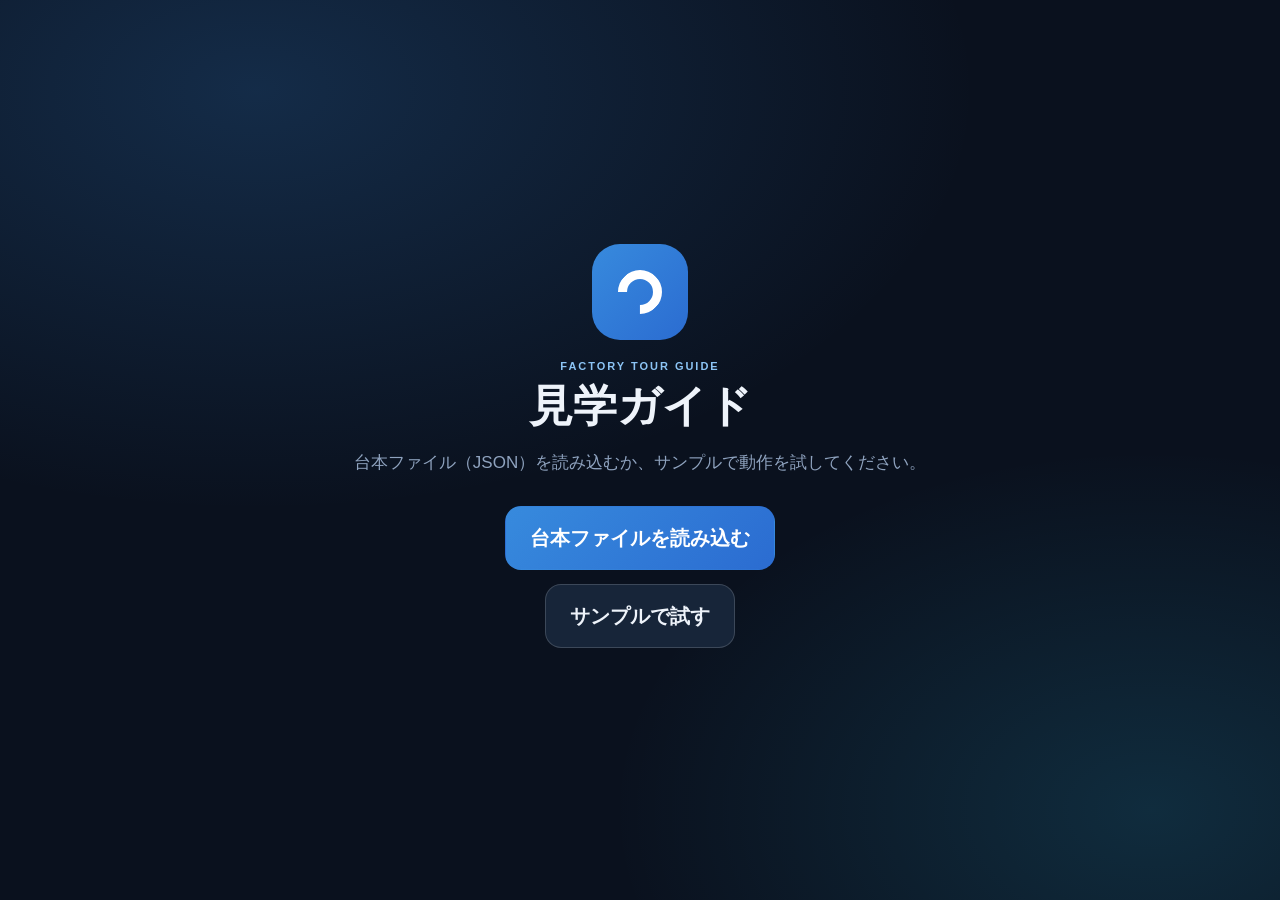
<file: index.html>
<!doctype html>
<html lang="ja">
<head>
<meta charset="utf-8">
<meta name="viewport" content="width=device-width, initial-scale=1, viewport-fit=cover, user-scalable=no">
<meta name="robots" content="noindex, nofollow">
<meta name="apple-mobile-web-app-capable" content="yes">
<meta name="mobile-web-app-capable" content="yes">
<meta name="apple-mobile-web-app-status-bar-style" content="black">
<meta name="apple-mobile-web-app-title" content="見学ガイド">
<meta name="theme-color" content="#0a111e">
<link rel="manifest" href="manifest.webmanifest">
<link rel="apple-touch-icon" href="icons/apple-touch-icon.png">
<link rel="stylesheet" href="style.css">
<title>見学ガイド</title>
</head>
<body data-phase="prep" data-theme="dark">
<div id="app" class="hidden">
  <header class="topbar">
    <div class="tb-left">
      <button class="btn" id="btnBack" type="button"></button>
      <span class="phase-badge">見学中</span>
      <button class="btn hidden" id="btnRoute" type="button" aria-label="コースを切り替える"></button>
    </div>
    <div class="chips">
      <span class="chip hidden" id="chipGps"><span class="dot"></span><span id="gpsText"></span></span>
      <span class="chip chip-edit hidden" id="chipEdit">編集モード</span>
      <span class="chip chip-warn hidden" id="chipDirty">未書き出しの変更あり</span>
    </div>
    <div class="actions">
      <button class="btn guide-btn" id="btnCourseGuide" type="button"></button>
      <button class="btn" id="btnQr" type="button"></button>
      <button class="btn" id="btnLang" type="button">日本語</button>
      <button class="btn" id="btnMenu" type="button"></button>
    </div>
  </header>

  <main class="layout">
    <section class="map-panel" data-view="flow">
      <div class="view-toggle" id="viewToggle" role="group" aria-label="左の表示を切り替え">
        <button type="button" data-view="flow" class="on">フロー</button>
        <button type="button" data-view="map">地図</button>
      </div>
      <div class="flow-view" id="flowView"></div>
      <svg id="map" xmlns="http://www.w3.org/2000/svg" preserveAspectRatio="xMidYMid meet" viewBox="0 0 1000 700">
        <g id="mapBg"></g>
        <g id="mapRoute"></g>
        <g id="mapPos"></g>
        <g id="mapPins"></g>
      </svg>
      <div class="map-note" id="mapNote"></div>
      <div class="pos-readout hidden" id="posReadout">
        <div class="pos-readout-title">現在地</div>
        <div class="pos-readout-val" id="posLatLng"></div>
        <div class="pos-readout-sub" id="posSub"></div>
      </div>
      <div class="map-hint hidden" id="mapHint">
        <span id="mapHintText">地図をタップして位置を指定してください</span>
        <button class="btn small" id="btnCancelPlace" type="button">キャンセル</button>
      </div>
    </section>

    <section class="side-panel">
      <div class="hero" id="hero"></div>
      <div class="list-head">
        <span id="listTitle">近い順</span>
        <div class="list-head-actions">
          <button class="btn small hidden" id="btnAuto" type="button">近くを自動表示に戻す</button>
          <button class="btn small hidden" id="btnAddSpot" type="button">＋ スポット追加</button>
        </div>
      </div>
      <ol class="spot-list" id="spotList"></ol>
    </section>
  </main>
</div>

<!-- 起動画面 -->
<div class="welcome" id="welcome">
  <div class="welcome-inner" id="welcomeEmpty">
    <div class="welcome-mark" aria-hidden="true"></div>
    <div class="brand-sub">FACTORY TOUR GUIDE</div>
    <h2>見学ガイド</h2>
    <p>台本ファイル（JSON）を読み込むか、サンプルで動作を試してください。</p>
    <div class="welcome-actions">
      <button class="btn primary big" id="btnWelcomeImport" type="button">台本ファイルを読み込む</button>
      <button class="btn big" id="btnWelcomeSample" type="button">サンプルで試す</button>
    </div>
  </div>

  <div class="welcome-main hidden" id="welcomeMain">
    <div class="wl-scroll">
      <header class="wl-head">
        <span class="brand-mark" aria-hidden="true"></span>
        <div class="wl-head-text">
          <div class="wl-badges"><span class="phase-badge">準備中</span><span class="chip" id="welcomeText"></span></div>
          <h1 id="welcomeTitle">見学ガイド</h1>
        </div>
        <div class="seg theme-seg" role="group" aria-label="表示の明るさ"><button type="button" data-theme="light">ライト</button><button type="button" data-theme="dark">ダーク</button></div>
        <button class="link-btn" id="btnWelcomeImport2" type="button">台本ファイルを読み込み直す</button>
      </header>

      <section class="wl-section">
        <div class="wl-label">見学コースを選ぶ</div>
        <div class="tile-grid" id="welcomeRouteList"></div>
        <div class="wl-actions">
          <button class="btn" type="button" id="btnWelcomeCustom">＋ 自分で選ぶ（順番も自由）</button>
          <button class="btn" type="button" id="btnWelcomeReorder">このコースの順番を変える</button>
        </div>
      </section>

      <section class="wl-section">
        <div class="wl-label">回る順番</div>
        <ol class="welcome-order" id="welcomeOrder"></ol>
      </section>

      <p class="welcome-foot">開始すると位置情報と音声を使います。画面は自動で消灯しません（対応端末のみ）。</p>
    </div>

    <div class="wl-bar">
      <div class="wl-bar-in">
        <div class="wl-bar-info">
          <div class="wl-bar-sub">選択中のコース</div>
          <div class="wl-bar-name" id="wName"></div>
          <div class="wl-bar-meta" id="wMeta"></div>
        </div>
        <button class="start-btn" id="btnStart" type="button"></button>
      </div>
    </div>
  </div>
</div>

<!-- 説明中のステージ -->
<div class="stage hidden" id="stage">
  <div class="stage-bg" id="stageBg"></div>
  <div class="stage-inner">
    <div class="stage-head">
      <div class="stage-no" id="stageNo">1</div>
      <div>
        <div class="stage-sub" id="stageSub">NOW EXPLAINING</div>
        <h2 class="stage-title" id="stageTitle"></h2>
      </div>
    </div>
    <div class="stage-body" id="stageBody"></div>
    <div class="stage-progress"><div class="stage-progress-bar" id="stageBar"></div></div>
    <div class="stage-controls" id="stageControls">
      <button class="btn big" id="btnPrev" type="button"></button>
      <button class="btn primary big wide" id="btnPause" type="button"></button>
      <button class="btn big" id="btnNext" type="button"></button>
      <button class="btn big" id="btnStop" type="button"></button>
    </div>
    <div class="stage-controls hidden" id="stageDone">
      <button class="btn big" id="btnReplay" type="button">もう一度</button>
      <button class="btn primary big wide" id="btnDoneClose" type="button">閉じる</button>
    </div>
  </div>
</div>

<!-- メニュー -->
<dialog id="dlgMenu">
  <form method="dialog" class="dlg">
    <div class="dlg-head"><h3>メニュー</h3><button class="btn small" value="close">閉じる</button></div>
    <div class="dlg-section">
      <h4>台本ファイル</h4>
      <div class="row-btns">
        <button class="btn" type="button" id="btnImport">読み込む</button>
        <button class="btn" type="button" id="btnExport">書き出す</button>
        <button class="btn" type="button" id="btnLoadSample">サンプルを読み込む</button>
      </div>
    </div>
    <div class="dlg-section">
      <h4>編集</h4>
      <div class="row-btns">
        <button class="btn" type="button" id="btnEditToggle">編集モードにする</button>
        <button class="btn" type="button" id="btnRouteEdit">コース編集（回るスポットと順番）</button>
        <button class="btn" type="button" id="btnDict">読み方辞書（読み間違いを直す）</button>
        <button class="btn" type="button" id="btnTourSettings">ツアー設定（タイトル・構内図・PIN）</button>
      </div>
    </div>
    <div class="dlg-section">
      <h4>表示</h4>
      <div class="seg theme-seg" role="group" aria-label="表示の明るさ"><button type="button" data-theme="light">ライト</button><button type="button" data-theme="dark">ダーク</button></div>
    </div>
    <div class="dlg-section">
      <h4>読み上げ</h4>
      <label class="field">話す速さ <span id="rateLabel">1.0</span>
        <input type="range" id="inpRate" min="0.6" max="1.4" step="0.05" value="1">
      </label>
      <label class="field">日本語の声
        <select id="selVoiceJa"></select>
      </label>
      <label class="field">英語の声
        <select id="selVoiceEn"></select>
      </label>
      <button class="btn small" type="button" id="btnVoiceTest">試しに話す</button>
    </div>
    <div class="dlg-section">
      <h4>位置情報</h4>
      <label class="field">この精度より悪いときは距離順にしない
        <select id="selAcc">
          <option value="20">±20 m</option>
          <option value="30">±30 m</option>
          <option value="50">±50 m</option>
          <option value="80">±80 m</option>
          <option value="150">±150 m</option>
        </select>
      </label>
    </div>
    <div class="dlg-section">
      <h4>その他</h4>
      <div class="row-btns">
        <button class="btn" type="button" id="btnResetVisited">見学済みをリセット</button>
      </div>
      <p class="muted small">QR読み取り: jsQR 1.4.0（Apache License 2.0）を同梱しています。</p>
    </div>
  </form>
</dialog>

<!-- スポット編集 -->
<dialog id="dlgSpot">
  <form class="dlg" id="formSpot">
    <div class="dlg-head"><h3 id="spotDlgTitle">スポット編集</h3><button class="btn small" type="button" id="btnSpotCancel">キャンセル</button></div>
    <div class="grid2">
      <label class="field">番号（コース未設定のときの順番）<input type="number" id="fNo" min="1" step="1" required></label>
      <label class="field">ID（QRコードの中身に使います）<input type="text" id="fId" readonly></label>
    </div>
    <label class="field">名前<input type="text" id="fName" required></label>
    <label class="field">説明文（日本語）<textarea id="fText" rows="6"></textarea></label>
    <label class="field">名前（英語・任意）<input type="text" id="fNameEn"></label>
    <label class="field">説明文（英語・任意）<textarea id="fTextEn" rows="4"></textarea></label>
    <div class="dlg-section">
      <h4>位置</h4>
      <div class="grid2">
        <label class="field">緯度<input type="text" id="fLat" inputmode="decimal"></label>
        <label class="field">経度<input type="text" id="fLng" inputmode="decimal"></label>
      </div>
      <div class="row-btns">
        <button class="btn" type="button" id="btnCapture">現在地で登録（10秒平均）</button>
        <button class="btn" type="button" id="btnPlaceOnMap">地図上で位置を指定</button>
      </div>
      <p class="muted small" id="captureStatus"></p>
      <p class="muted small" id="fXY"></p>
    </div>
    <div class="dlg-section">
      <h4>写真（任意・説明中の背景に表示）</h4>
      <div class="photo-row">
        <div class="photo-preview" id="photoPreview"></div>
        <div class="row-btns">
          <button class="btn" type="button" id="btnPhoto">写真を選ぶ</button>
          <button class="btn" type="button" id="btnPhotoClear">写真を外す</button>
        </div>
      </div>
    </div>
    <p class="muted small" id="qrHint"></p>
    <div class="dlg-foot">
      <button class="btn danger" type="button" id="btnSpotDelete">削除</button>
      <button class="btn" type="button" id="btnSpotPreview">試しに読む</button>
      <button class="btn primary" type="submit">保存</button>
    </div>
  </form>
</dialog>

<!-- コースの切り替え -->
<dialog id="dlgRoutePick">
  <div class="dlg">
    <div class="dlg-head"><h3>見学コースを選ぶ</h3><button class="btn small" type="button" id="btnRoutePickClose">閉じる</button></div>
    <div class="route-pick-list" id="routePickList"></div>
    <button class="route-opt route-opt-new" type="button" id="btnCustomOpen"><span class="route-opt-name">＋ 自分で選ぶ</span><span class="route-opt-count">スポットと順番を1つずつ決める</span></button>
    <label class="check"><input type="checkbox" id="chkResetVisited" checked> 切り替えるとき、見学済みの記録をリセットする</label>
  </div>
</dialog>

<!-- 自分で選ぶ -->
<dialog id="dlgCustom">
  <div class="dlg">
    <div class="dlg-head"><h3>自分で選ぶ</h3><button class="btn small" type="button" id="btnCustomClose">閉じる</button></div>
    <p class="muted small">回りたいスポットを、回る順にタップしてください。もう一度タップすると外れます。選んだスポットは上に集まり、「↑」「↓」で順番を入れ替えられます。</p>
    <div class="row-btns">
      <button class="btn small" type="button" id="btnCustomFromCur">いまのコースから始める</button>
      <button class="btn small" type="button" id="btnCustomClear">すべて外す</button>
    </div>
    <ul class="route-list" id="customList"></ul>
    <p class="error small" id="customError"></p>
    <div class="dlg-foot">
      <span class="muted small cust-count" id="customCount"></span>
      <button class="btn" type="button" id="btnCustomSave">コースとして保存</button>
      <button class="btn primary" type="button" id="btnCustomStart">この順にする</button>
    </div>
  </div>
</dialog>

<!-- コース編集 -->
<dialog id="dlgRouteEdit">
  <div class="dlg">
    <div class="dlg-head"><h3>コース編集</h3><button class="btn small" type="button" id="btnRouteEditClose">閉じる</button></div>
    <p class="muted small" id="routeEmpty">コースはまだありません。「新しいコース」を押すと、いまの全スポットをコピーしたコースができます。コースを作ると、画面右上にコース切り替えが出ます。</p>
    <div class="row-btns">
      <button class="btn" type="button" id="btnRouteNew">＋ 新しいコース（いまのコースをコピー）</button>
      <button class="btn danger" type="button" id="btnRouteDel">このコースを削除</button>
    </div>
    <div id="routeBody" class="hidden">
      <label class="field">コース名<input type="text" id="rName"></label>
      <div class="dlg-section">
        <h4>このコースで回るスポット（上から順）</h4>
        <ol class="route-list" id="routeIn"></ol>
      </div>
      <div class="dlg-section">
        <h4>このコースに入っていないスポット</h4>
        <ul class="route-list" id="routeOut"></ul>
      </div>
      <p class="muted small">コースの内容は、いまのiPadに保存されます。他のiPadへ渡すときは「書き出す」を使ってください。</p>
    </div>
  </div>
</dialog>

<!-- ツアー設定 -->
<dialog id="dlgTour">
  <form class="dlg" id="formTour">
    <div class="dlg-head"><h3>ツアー設定</h3><button class="btn small" type="button" id="btnTourCancel">キャンセル</button></div>
    <label class="field">ツアー名<input type="text" id="tTitle" required></label>
    <div class="dlg-section">
      <h4>構内図</h4>
      <p class="muted small">構内図の画像を背景にします。スポットを3か所以上「緯度経度」と「地図上の位置」の両方で登録すると、現在地が地図に表示されます。</p>
      <div class="row-btns">
        <button class="btn" type="button" id="btnMapPick">画像を選ぶ</button>
        <button class="btn" type="button" id="btnMapClear">構内図を外す</button>
      </div>
      <p class="muted small" id="mapStatus"></p>
    </div>
    <div class="dlg-section" id="calibSection">
      <h4>地図の基準点</h4>
      <p class="muted small">写真や図面の中で位置がはっきり分かる場所（建物の角、煙突の根元など）を、緯度経度と地図上の位置の両方で登録します。地図アプリで場所を長押しして出る緯度経度を、そのまま貼り付けられます。3か所以上で現在地を表示し、5か所以上で斜めの写真に補正します。4か所目から、点ごとの誤差で入力ミスを見つけられます。</p>
      <ul class="route-list" id="calibList"></ul>
      <div class="row-btns"><button class="btn" type="button" id="btnCalibAdd">＋ 基準点を追加</button></div>
    </div>
    <div class="dlg-section">
      <h4>編集用PIN</h4>
      <label class="field">新しいPIN（変更しない場合は空欄）<input type="password" id="tPin" inputmode="numeric" autocomplete="new-password"></label>
    </div>
    <div class="dlg-foot">
      <button class="btn primary" type="submit">保存</button>
    </div>
  </form>
</dialog>

<!-- 読み方辞書 -->
<dialog id="dlgDict">
  <div class="dlg">
    <div class="dlg-head"><h3>読み方辞書</h3><button class="btn small" type="button" id="btnDictCancel">キャンセル</button></div>
    <p class="muted small">読み間違えた言葉を、1行に1語、「漢字=よみ」の形で書きます。画面の表示は漢字のままで、読み上げるときだけ置き換えます。長い言葉から先に置き換わります。</p>
    <label class="field">辞書<textarea id="dictText" rows="12" spellcheck="false" autocapitalize="off" autocorrect="off" style="font-family: var(--font-mono); font-size: 16px"></textarea></label>
    <div class="dlg-section">
      <h4>試しに読む（編集中の辞書で）</h4>
      <div class="row-btns" style="flex-wrap: nowrap"><input type="text" id="dictTest" placeholder="例：抄紙機で紙をつくります" style="flex: 1; min-width: 0"><button class="btn" type="button" id="btnDictTest">読む</button></div>
      <p class="muted small" id="dictSpoken"></p>
    </div>
    <p class="muted small">漢字の直後に「（ひらがなの読み）」がある文は、辞書がなくても、かっこ内の読みで読みます。</p>
    <p class="error small" id="dictError"></p>
    <div class="dlg-foot"><button class="btn primary" type="button" id="btnDictSave">保存</button></div>
  </div>
</dialog>

<!-- 基準点の追加 -->
<dialog id="dlgCalib">
  <form class="dlg narrow" id="formCalib">
    <div class="dlg-head"><h3>基準点を追加</h3><button class="btn small" type="button" id="btnCalibCancel">キャンセル</button></div>
    <label class="field">名前<input type="text" id="cName" placeholder="煙突の根元"></label>
    <label class="field">緯度経度<input type="text" id="cLatLng" inputmode="text" placeholder="42.636134, 141.588325" autocomplete="off"></label>
    <p class="error small" id="cError"></p>
    <div class="dlg-foot"><button class="btn primary" type="submit">地図で位置を指定</button></div>
  </form>
</dialog>

<!-- 書き出し -->
<dialog id="dlgExport">
  <form class="dlg" id="formExport">
    <div class="dlg-head"><h3>台本を書き出す</h3><button class="btn small" type="button" id="btnExportCancel">閉じる</button></div>
    <p class="muted">パスフレーズを入れると暗号化したファイルになります。読み込むときに同じパスフレーズが必要です。</p>
    <label class="field">パスフレーズ（任意）<input type="password" id="ePass" autocomplete="new-password"></label>
    <label class="field">パスフレーズ（確認）<input type="password" id="ePass2" autocomplete="new-password"></label>
    <div class="dlg-foot">
      <button class="btn primary" type="submit" id="btnExportMake">ファイルを作成</button>
    </div>
    <div class="export-ready hidden" id="exportReady">
      <p id="exportInfo"></p>
      <div class="row-btns">
        <button class="btn primary" type="button" id="btnShare">共有・ファイルに保存</button>
        <a class="btn" id="lnkDownload" download="tour.json">ダウンロード</a>
      </div>
    </div>
  </form>
</dialog>

<!-- 入力（パスフレーズ・PIN） -->
<dialog id="dlgPrompt">
  <form class="dlg narrow" id="formPrompt">
    <div class="dlg-head"><h3 id="promptTitle">入力</h3></div>
    <p class="muted" id="promptText"></p>
    <label class="field"><input type="password" id="promptInput" autocomplete="off"></label>
    <p class="error small" id="promptError"></p>
    <div class="dlg-foot">
      <button class="btn" type="button" id="btnPromptCancel">キャンセル</button>
      <button class="btn primary" type="submit">OK</button>
    </div>
  </form>
</dialog>

<!-- QR読み取り -->
<dialog id="dlgQr">
  <div class="dlg">
    <div class="dlg-head"><h3>QRコードを読み取る</h3><button class="btn small" type="button" id="btnQrClose">閉じる</button></div>
    <div class="qr-view">
      <video id="qrVideo" playsinline muted></video>
      <div class="qr-frame" aria-hidden="true"></div>
    </div>
    <p class="muted" id="qrStatus">カメラを起動しています…</p>
  </div>
</dialog>

<input type="file" id="fileImport" hidden>
<input type="file" id="fileMap" accept="image/*" hidden>
<input type="file" id="filePhoto" accept="image/*" hidden>
<div class="toast" id="toast" role="status" aria-live="polite"></div>

<script src="vendor/jsQR.js"></script>
<script src="app.js"></script>
</body>
</html>
</file>
<file: style.css>
:root {
  --bg: #0a111e;
  --panel: #111c2e;
  --panel2: #172539;
  --panel3: #1e2f48;
  --line: rgba(255, 255, 255, 0.09);
  --line2: rgba(255, 255, 255, 0.16);
  --text: #eef3fa;
  --muted: #8fa3bf;
  --accent: #ff7a1a;
  --accent-rgb: 255, 122, 26;
  --accent2: #ffb347;
  --hot: #ff4d4d;
  --cyan: #33d1ff;
  --ok: #3ddc97;
  --warn: #ffc53d;
  --danger: #ff5d5d;
  --radius: 14px;
  --font: -apple-system, BlinkMacSystemFont, "Hiragino Sans", "Hiragino Kaku Gothic ProN", "Noto Sans JP", "Segoe UI", sans-serif;
}

body[data-phase="prep"] { --accent: #378add; --accent2: #8cc4f5; --hot: #2b6cd1; --accent-rgb: 55, 138, 221; }
* { box-sizing: border-box; -webkit-tap-highlight-color: transparent; }
html, body { margin: 0; height: 100%; background: var(--bg); color: var(--text); font-family: var(--font); }
body { overflow: hidden; -webkit-user-select: none; user-select: none; -webkit-text-size-adjust: 100%; }
input, textarea, select { -webkit-user-select: text; user-select: text; }
.hidden { display: none !important; }
.muted { color: var(--muted); }
.small { font-size: 13px; }
.error { color: var(--danger); min-height: 1em; }
h1, h2, h3, h4 { margin: 0; font-weight: 700; }

/* ---------- ボタン ---------- */
.btn {
  appearance: none; border: 1px solid var(--line2); background: var(--panel2); color: var(--text);
  font: inherit; font-size: 16px; font-weight: 600; padding: 10px 16px; border-radius: 12px; min-height: 44px;
  display: inline-flex; align-items: center; justify-content: center; gap: 8px; cursor: pointer; text-decoration: none;
  transition: transform 0.08s ease, background 0.15s ease;
}
.btn:active { transform: scale(0.97); }
.btn svg { width: 20px; height: 20px; flex: none; }
.btn.small { font-size: 14px; min-height: 36px; padding: 6px 12px; border-radius: 10px; }
.btn.big { font-size: 20px; min-height: 64px; padding: 12px 24px; border-radius: 16px; }
.btn.big svg { width: 26px; height: 26px; }
.btn.huge { font-size: 28px; min-height: 96px; padding: 16px 56px; border-radius: 24px; }
.btn.wide { min-width: 220px; }
.btn.primary { background: linear-gradient(135deg, var(--accent), var(--hot)); border-color: transparent; color: #fff; }
.btn.danger { background: transparent; border-color: rgba(255, 93, 93, 0.5); color: var(--danger); }

/* ---------- 全体レイアウト ---------- */
#app { display: grid; grid-template-rows: auto 1fr; height: 100vh; height: 100dvh; padding: env(safe-area-inset-top) env(safe-area-inset-right) env(safe-area-inset-bottom) env(safe-area-inset-left); }
.topbar { display: flex; align-items: center; gap: 16px; padding: 12px 20px; border-bottom: 1px solid var(--line); }
.brand { display: flex; align-items: center; gap: 12px; min-width: 0; flex: 1 1 auto; }
.brand-mark { width: 40px; height: 40px; border-radius: 12px; background: linear-gradient(135deg, var(--accent), var(--hot)); position: relative; flex: none; }
.brand-mark::after { content: ""; position: absolute; inset: 11px; border-radius: 50%; border: 4px solid #fff; border-bottom-color: transparent; transform: rotate(45deg); }
.brand-sub { font-size: 11px; letter-spacing: 0.18em; color: var(--accent2); font-weight: 700; }
.brand .phase-badge { padding: 2px 12px; font-size: 11px; margin-bottom: 2px; }
.brand h1 { font-size: 22px; white-space: nowrap; overflow: hidden; text-overflow: ellipsis; }
.chips { display: flex; gap: 8px; flex-wrap: wrap; justify-content: flex-end; }
.chip { display: inline-flex; align-items: center; gap: 6px; font-size: 13px; font-weight: 600; padding: 6px 12px; border-radius: 999px; background: var(--panel2); border: 1px solid var(--line); white-space: nowrap; }
.chip .dot { width: 8px; height: 8px; border-radius: 50%; background: var(--muted); }
.chip.gps-good .dot { background: var(--ok); box-shadow: 0 0 0 4px rgba(61, 220, 151, 0.2); }
.chip.gps-poor .dot { background: var(--warn); }
.chip.gps-error .dot { background: var(--danger); }
.chip-edit { background: rgba(51, 209, 255, 0.15); border-color: rgba(51, 209, 255, 0.5); color: var(--cyan); }
.chip-warn { background: rgba(255, 197, 61, 0.14); border-color: rgba(255, 197, 61, 0.5); color: var(--warn); }
.actions { display: flex; gap: 8px; flex: none; }

.layout { display: grid; grid-template-columns: minmax(0, 1.55fr) minmax(340px, 1fr); gap: 16px; padding: 16px 20px 20px; min-height: 0; }
.map-panel { position: relative; background: var(--panel); border: 1px solid var(--line); border-radius: 22px; overflow: hidden; min-height: 0; }
#map { width: 100%; height: 100%; display: block; touch-action: manipulation; }
.map-note { position: absolute; left: 14px; bottom: 12px; font-size: 13px; color: var(--muted); background: rgba(10, 17, 30, 0.75); padding: 6px 10px; border-radius: 10px; pointer-events: none; }
.map-note:empty { display: none; }
.pos-readout { position: absolute; right: 14px; bottom: 12px; background: rgba(10, 17, 30, 0.82); border: 1px solid var(--line2); border-radius: 12px; padding: 8px 12px; text-align: right; pointer-events: none; }
.pos-readout-title { font-size: 11px; letter-spacing: 0.12em; color: var(--cyan); font-weight: 700; }
.pos-readout-val { font-size: 16px; font-weight: 700; font-variant-numeric: tabular-nums; }
.pos-readout-sub { font-size: 12px; color: var(--muted); }
.pos-readout.poor .pos-readout-sub { color: var(--warn); }
.map-hint { position: absolute; left: 50%; top: 14px; transform: translateX(-50%); display: flex; gap: 12px; align-items: center; background: var(--cyan); color: #04202b; font-weight: 700; padding: 8px 10px 8px 16px; border-radius: 14px; }
.map-hint .btn { background: #04202b; color: #fff; border: none; }
.map-panel.placing #map { cursor: crosshair; }

.side-panel { display: flex; flex-direction: column; gap: 14px; min-height: 0; }

/* ---------- 地図上の要素 ---------- */
.pin { cursor: pointer; }
.pin .pin-body { fill: #2a3d5c; stroke: #fff; }
.pin text { fill: #fff; font-weight: 800; text-anchor: middle; dominant-baseline: central; font-family: var(--font); pointer-events: none; }
.pin.visited .pin-body { fill: #1f6b52; }
.pin.hero .pin-body { fill: var(--accent); }
.pin .pulse { fill: none; stroke: var(--accent); opacity: 0; }
.pin.hero .pulse { animation: pulse 1.8s ease-out infinite; transform-box: fill-box; transform-origin: center; }
.pin-label { fill: #fff; font-family: var(--font); font-weight: 700; paint-order: stroke; stroke: rgba(10, 17, 30, 0.85); stroke-linejoin: round; pointer-events: none; }
@keyframes pulse { 0% { opacity: 0.9; transform: scale(1); } 100% { opacity: 0; transform: scale(2.4); } }
.route { fill: none; stroke: rgba(255, 179, 71, 0.55); stroke-dasharray: 10 10; stroke-linecap: round; }
.pos-acc { fill: rgba(51, 209, 255, 0.15); stroke: rgba(51, 209, 255, 0.5); }
.pos-dot { fill: var(--cyan); stroke: #fff; }
.grid-line { stroke: rgba(255, 255, 255, 0.05); }

/* ---------- ヒーローカード ---------- */
.hero { border-radius: 24px; padding: 20px 22px 22px; background: linear-gradient(135deg, var(--accent), var(--hot)); color: #fff; position: relative; overflow: hidden; flex: none; }
.hero::before { content: ""; position: absolute; right: -60px; top: -60px; width: 220px; height: 220px; border-radius: 50%; border: 28px solid rgba(255, 255, 255, 0.12); }
.hero.empty { background: var(--panel2); color: var(--muted); }
.hero-reason { font-size: 13px; font-weight: 700; letter-spacing: 0.06em; opacity: 0.9; position: relative; }
.hero-main { display: flex; gap: 14px; align-items: center; margin: 8px 0 16px; position: relative; }
.hero-no { width: 64px; height: 64px; border-radius: 18px; background: rgba(255, 255, 255, 0.2); display: flex; align-items: center; justify-content: center; font-size: 32px; font-weight: 800; flex: none; }
.hero-name { font-size: 28px; font-weight: 800; line-height: 1.25; }
.hero-meta { font-size: 15px; opacity: 0.92; margin-top: 4px; display: flex; gap: 10px; flex-wrap: wrap; }
.hero-play { width: 100%; min-height: 84px; border-radius: 18px; border: none; background: #fff; color: #c2410c; font: inherit; font-size: 24px; font-weight: 800; display: flex; align-items: center; justify-content: center; gap: 12px; cursor: pointer; position: relative; }
.hero-play svg { width: 32px; height: 32px; }
.hero-play:active { transform: scale(0.98); }
.hero-sub-actions { display: flex; gap: 8px; margin-top: 10px; position: relative; }
.hero-sub-actions .btn { background: rgba(0, 0, 0, 0.18); border-color: rgba(255, 255, 255, 0.3); color: #fff; }

/* ---------- 一覧 ---------- */
.list-head { display: flex; align-items: center; justify-content: space-between; gap: 8px; font-size: 14px; font-weight: 700; color: var(--muted); padding: 0 4px; }
.list-head-actions { display: flex; gap: 8px; }
.spot-list { list-style: none; margin: 0; padding: 0; overflow-y: auto; -webkit-overflow-scrolling: touch; background: var(--panel); border: 1px solid var(--line); border-radius: 18px; flex: 1 1 auto; min-height: 0; }
.spot-item { display: flex; align-items: center; gap: 12px; padding: 12px 14px; border-bottom: 1px solid var(--line); cursor: pointer; }
.spot-item:last-child { border-bottom: none; }
.spot-item:active { background: var(--panel2); }
.spot-item.is-hero { background: rgba(var(--accent-rgb), 0.12); }
.spot-no { width: 38px; height: 38px; border-radius: 11px; background: var(--panel3); display: flex; align-items: center; justify-content: center; font-weight: 800; flex: none; }
.spot-item.visited .spot-no { background: #1f6b52; }
.spot-item.is-hero .spot-no { background: var(--accent); }
.spot-name { flex: 1 1 auto; font-size: 17px; font-weight: 700; min-width: 0; overflow: hidden; text-overflow: ellipsis; white-space: nowrap; }
.spot-name small { display: block; font-size: 12px; font-weight: 600; color: var(--muted); }
.spot-dist { font-size: 15px; font-weight: 700; color: var(--muted); white-space: nowrap; }
.spot-check { color: var(--ok); width: 20px; height: 20px; flex: none; }
.spot-edit { flex: none; }

/* ---------- 起動画面 ---------- */
.welcome { position: fixed; inset: 0; z-index: 50; display: flex; overflow-y: auto; -webkit-overflow-scrolling: touch; background: radial-gradient(1200px 700px at 20% 10%, rgba(var(--accent-rgb), 0.22), transparent 60%), radial-gradient(900px 600px at 90% 90%, rgba(51, 209, 255, 0.14), transparent 60%), var(--bg); padding: 24px; }
.welcome-inner { text-align: center; max-width: 720px; margin: auto; padding: calc(16px + env(safe-area-inset-top)) 0 calc(16px + env(safe-area-inset-bottom)); }
.welcome-mark { width: 96px; height: 96px; margin: 0 auto 20px; border-radius: 28px; background: linear-gradient(135deg, var(--accent), var(--hot)); position: relative; }
.welcome-mark::after { content: ""; position: absolute; inset: 26px; border-radius: 50%; border: 9px solid #fff; border-bottom-color: transparent; transform: rotate(45deg); }
.welcome h2 { font-size: 44px; margin: 8px 0 12px; line-height: 1.2; }
.welcome p { color: var(--muted); font-size: 17px; line-height: 1.7; }
.welcome-actions { display: flex; flex-direction: column; align-items: center; gap: 14px; margin: 28px 0 8px; }

/* ---------- ステージ（説明中） ---------- */
.stage { position: fixed; inset: 0; z-index: 40; background: #05080f; display: flex; }
.stage-bg { position: absolute; inset: 0; background-size: cover; background-position: center; opacity: 0.28; }
.stage-bg::after { content: ""; position: absolute; inset: 0; background: linear-gradient(180deg, rgba(5, 8, 15, 0.3), rgba(5, 8, 15, 0.92) 70%); }
.stage-inner { position: relative; flex: 1; display: flex; flex-direction: column; padding: calc(28px + env(safe-area-inset-top)) 48px calc(28px + env(safe-area-inset-bottom)); min-height: 0; }
.stage-head { display: flex; align-items: center; gap: 20px; }
.stage-no { width: 92px; height: 92px; border-radius: 26px; background: linear-gradient(135deg, var(--accent), var(--hot)); display: flex; align-items: center; justify-content: center; font-size: 46px; font-weight: 800; flex: none; }
.stage-sub { font-size: 13px; letter-spacing: 0.2em; color: var(--accent2); font-weight: 700; }
.stage-title { font-size: 44px; line-height: 1.2; }
.stage-body { flex: 1; overflow-y: auto; margin: 28px 0 20px; padding-right: 8px; -webkit-overflow-scrolling: touch; }
.sentence { font-size: 30px; line-height: 1.6; font-weight: 600; color: rgba(238, 243, 250, 0.32); padding: 6px 12px; border-radius: 12px; cursor: pointer; transition: color 0.25s ease, background 0.25s ease; }
.sentence.done { color: rgba(238, 243, 250, 0.55); }
.sentence.current { color: #fff; background: rgba(var(--accent-rgb), 0.16); box-shadow: inset 4px 0 0 var(--accent); }
.stage-progress { height: 6px; border-radius: 3px; background: rgba(255, 255, 255, 0.12); overflow: hidden; margin-bottom: 20px; }
.stage-progress-bar { height: 100%; width: 0; background: linear-gradient(90deg, var(--accent), var(--accent2)); transition: width 0.3s ease; }
.stage-controls { display: flex; gap: 14px; justify-content: center; flex-wrap: wrap; }
.stage.done .stage-sub { color: var(--ok); }

/* ---------- ダイアログ ---------- */
dialog { border: 1px solid var(--line2); background: var(--panel); color: var(--text); border-radius: 22px; padding: 0; width: min(760px, 94vw); max-height: 90vh; max-height: 90dvh; }
dialog::backdrop { background: rgba(0, 0, 0, 0.6); }
.dlg { padding: 20px 22px 22px; display: flex; flex-direction: column; gap: 12px; }
.dlg.narrow { width: min(460px, 90vw); }
#dlgPrompt { width: auto; }
.dlg-head { display: flex; align-items: center; justify-content: space-between; gap: 12px; }
.dlg-head h3 { font-size: 22px; }
.dlg-section { border-top: 1px solid var(--line); padding-top: 12px; display: flex; flex-direction: column; gap: 10px; }
.dlg-section h4 { font-size: 15px; color: var(--accent2); }
.dlg-foot { display: flex; gap: 10px; justify-content: flex-end; flex-wrap: wrap; margin-top: 4px; }
.dlg-foot .danger { margin-right: auto; }
.row-btns { display: flex; gap: 8px; flex-wrap: wrap; }
.grid2 { display: grid; grid-template-columns: 1fr 1fr; gap: 12px; }
.field { display: flex; flex-direction: column; gap: 6px; font-size: 14px; font-weight: 600; color: var(--muted); }
.field input, .field textarea, .field select { font: inherit; font-size: 17px; color: var(--text); background: var(--bg); border: 1px solid var(--line2); border-radius: 10px; padding: 10px 12px; font-weight: 400; }
.field input[readonly] { color: var(--muted); }
.field textarea { resize: vertical; line-height: 1.6; }
.field input[type="range"] { padding: 0; border: none; background: transparent; }
.photo-row { display: flex; gap: 14px; align-items: center; }
.photo-preview { width: 140px; height: 90px; border-radius: 12px; background: var(--bg) center / cover no-repeat; border: 1px solid var(--line2); flex: none; }
.export-ready { border-top: 1px solid var(--line); padding-top: 12px; display: flex; flex-direction: column; gap: 10px; }
.qr-view { position: relative; width: 100%; aspect-ratio: 4 / 3; background: #000; border-radius: 16px; overflow: hidden; }
.qr-view video { width: 100%; height: 100%; object-fit: cover; }
.qr-frame { position: absolute; inset: 18% 28%; border: 4px solid var(--accent); border-radius: 18px; box-shadow: 0 0 0 9999px rgba(0, 0, 0, 0.35); }


/* ---------- 起動画面（台本あり）：中央のコース選択 ---------- */
.phase-badge { display: inline-flex; align-items: center; font-size: 12px; font-weight: 800; letter-spacing: 0.08em; padding: 4px 14px; border-radius: 999px; background: var(--accent); color: #fff; white-space: nowrap; flex: none; }
.welcome-main { flex: 1; min-width: 0; height: 100%; display: flex; flex-direction: column; padding: env(safe-area-inset-top) env(safe-area-inset-right) 0 env(safe-area-inset-left); }
.wl-scroll { flex: 1 1 auto; min-height: 0; overflow-y: auto; -webkit-overflow-scrolling: touch; width: 100%; max-width: 1020px; margin: 0 auto; padding: 22px 32px 18px; }
.wl-head { display: flex; align-items: center; gap: 16px; margin-bottom: 26px; }
.wl-head .brand-mark { width: 52px; height: 52px; border-radius: 16px; }
.wl-head .brand-mark::after { inset: 14px; }
.wl-head-text { flex: 1 1 auto; min-width: 0; }
.wl-head h1 { font-size: 32px; line-height: 1.25; margin-top: 6px; }
.wl-badges { display: flex; align-items: center; gap: 10px; }
.wl-section { margin-bottom: 22px; }
.wl-label { font-size: 13px; letter-spacing: 0.12em; color: var(--accent2); font-weight: 700; margin-bottom: 12px; }
.tile-grid { display: grid; grid-template-columns: repeat(auto-fill, minmax(260px, 1fr)); gap: 14px; }
.tile-grid .route-item { display: block; position: relative; }
.tile-grid .route-opt { flex-direction: column; align-items: flex-start; justify-content: flex-start; gap: 4px; min-height: 118px; padding: 16px 18px; border-radius: 18px; border: 1px solid var(--line2); background: var(--panel); }
.tile-grid .route-opt.current { border: 2px solid var(--accent); padding: 15px 17px; background: rgba(var(--accent-rgb), 0.14); }
.tile-name { font-size: 20px; font-weight: 800; line-height: 1.3; padding-right: 52px; }
.tile-count { font-size: 13px; color: var(--muted); font-weight: 600; }
.tile-dots { display: flex; flex-wrap: wrap; gap: 5px; margin-top: 12px; align-items: center; }
.tile-dots i { width: 10px; height: 10px; border-radius: 50%; background: var(--line2); display: block; }
.tile-dots b { font-size: 12px; color: var(--muted); }
.route-opt.current .tile-dots i { background: var(--accent); }
.tile-grid .route-del { position: absolute; top: 12px; right: 12px; min-height: 30px; padding: 2px 10px; }
.wl-actions { display: flex; gap: 10px; flex-wrap: wrap; margin-top: 14px; }
.welcome .welcome-foot { font-size: 12px; color: var(--muted); margin: 0; padding: 0; line-height: 1.6; text-align: left; }
.wl-bar { flex: none; border-top: 1px solid var(--line2); background: rgba(10, 17, 30, 0.9); padding: 14px 32px calc(14px + env(safe-area-inset-bottom)); }
.wl-bar-in { max-width: 1020px; margin: 0 auto; display: flex; align-items: center; gap: 20px; }
.wl-bar-info { min-width: 0; flex: 1 1 auto; }
.wl-bar-sub { font-size: 11px; letter-spacing: 0.14em; color: var(--accent2); font-weight: 700; }
.wl-bar-name { font-size: 22px; font-weight: 800; line-height: 1.3; white-space: nowrap; overflow: hidden; text-overflow: ellipsis; }
.wl-bar-meta { font-size: 13px; color: var(--muted); }
.start-btn { appearance: none; border: none; border-radius: 18px; min-height: 72px; padding: 0 44px; font: inherit; font-size: 24px; font-weight: 800; color: #fff; background: linear-gradient(135deg, var(--accent), var(--hot)); display: inline-flex; align-items: center; justify-content: center; gap: 12px; cursor: pointer; flex: none; }
.start-btn svg { width: 30px; height: 30px; }
.start-btn:active { transform: scale(0.98); }

/* ---------- 左パネル：乗換案内風の縦ルート ---------- */
.view-toggle { position: absolute; top: 14px; right: 14px; z-index: 6; display: flex; gap: 2px; padding: 3px; background: rgba(10, 17, 30, 0.85); border: 1px solid var(--line2); border-radius: 12px; }
.view-toggle button { appearance: none; border: none; background: transparent; color: var(--muted); font: inherit; font-size: 14px; font-weight: 700; padding: 7px 16px; min-height: 36px; border-radius: 9px; cursor: pointer; }
.view-toggle button.on { background: var(--panel3); color: var(--text); }
.map-panel[data-view="flow"] #map, .map-panel[data-view="flow"] .map-note, .map-panel[data-view="flow"] .pos-readout { display: none; }
.flow-view { display: none; position: absolute; inset: 0; overflow-y: auto; -webkit-overflow-scrolling: touch; padding: 22px 28px 28px; }
.map-panel[data-view="flow"] .flow-view { display: block; }
.flow-head { display: flex; justify-content: space-between; align-items: flex-end; gap: 16px; max-width: 700px; margin: 0 auto 20px; padding-right: 150px; }
.flow-sub { font-size: 11px; letter-spacing: 0.18em; color: var(--accent2); font-weight: 700; }
.flow-title { font-size: 22px; font-weight: 800; line-height: 1.3; }
.flow-prog { text-align: right; font-size: 13px; font-weight: 700; color: var(--muted); white-space: nowrap; }
.flow-bar { height: 6px; width: 150px; border-radius: 3px; background: rgba(255, 255, 255, 0.12); overflow: hidden; margin-top: 6px; }
.flow-bar i { display: block; height: 100%; background: linear-gradient(90deg, var(--accent), var(--accent2)); transition: width 0.4s ease; }
.flow-here { max-width: 700px; margin: -10px auto 16px; font-size: 12px; color: var(--cyan); font-variant-numeric: tabular-nums; }
.flow-list { list-style: none; margin: 0 auto; padding: 0; max-width: 700px; }
.flow-item, .flow-leg { display: grid; grid-template-columns: 52px 46px minmax(0, 1fr); column-gap: 14px; }
.flow-item { cursor: pointer; align-items: center; }
.fr-state { text-align: right; font-size: 13px; font-weight: 800; color: var(--muted); }
.flow-item.visited .fr-state { color: var(--ok); }
.flow-item.now .fr-state { color: var(--accent); }
.flow-dot { width: 46px; height: 46px; border-radius: 50%; display: flex; align-items: center; justify-content: center; font-size: 19px; font-weight: 800; background: var(--panel3); border: 2px solid var(--line2); position: relative; z-index: 1; }
.flow-dot svg { width: 22px; height: 22px; }
.flow-card { min-width: 0; padding: 10px 16px; border: 1px solid transparent; border-radius: 16px; transition: background 0.2s ease, border-color 0.2s ease; }
.flow-item:active .flow-card { background: var(--panel2); }
.flow-name { font-size: 20px; font-weight: 700; line-height: 1.35; }
.flow-meta { display: flex; flex-wrap: wrap; gap: 8px; align-items: center; margin-top: 4px; font-size: 13px; color: var(--muted); }
.flow-tag { padding: 2px 10px; border-radius: 999px; font-size: 12px; font-weight: 700; }
.flow-tag.now { background: var(--accent); color: #fff; }
.flow-tag.done { background: rgba(61, 220, 151, 0.16); color: var(--ok); }
.flow-tag.sel { background: rgba(51, 209, 255, 0.16); color: var(--cyan); }
.flow-item.visited .flow-dot { background: #1f6b52; border-color: var(--ok); color: #fff; }
.flow-item.now .flow-dot { background: linear-gradient(135deg, var(--accent), var(--hot)); border-color: transparent; color: #fff; box-shadow: 0 0 0 6px rgba(var(--accent-rgb), 0.18), 0 0 26px rgba(var(--accent-rgb), 0.5); }
.flow-item.now .flow-card { border-color: var(--accent); background: rgba(var(--accent-rgb), 0.12); }
.flow-item.here .flow-dot { border-color: var(--cyan); box-shadow: 0 0 0 5px rgba(51, 209, 255, 0.2); }
.flow-leg { min-height: 44px; }
.flow-seg { position: relative; display: flex; justify-content: center; grid-column: 2; }
.flow-seg::before { content: ""; width: 5px; border-radius: 3px; background: repeating-linear-gradient(180deg, var(--line2) 0 6px, transparent 6px 11px); }
.flow-leg.done .flow-seg::before { background: var(--ok); }
.flow-leg.next .flow-seg::before { background: var(--accent); }
.flow-legtext { grid-column: 3; align-self: center; padding: 0 16px; font-size: 13px; color: var(--muted); }
.flow-pos { position: absolute; top: 50%; left: 50%; width: 20px; height: 20px; margin: -10px 0 0 -10px; border-radius: 50%; background: var(--cyan); border: 3px solid #fff; z-index: 2; animation: pos-ping 1.8s ease-out infinite; }
@keyframes pos-ping { 0% { box-shadow: 0 0 0 0 rgba(51, 209, 255, 0.6); } 100% { box-shadow: 0 0 0 14px rgba(51, 209, 255, 0); } }
.flow-pos-label { color: var(--cyan); font-weight: 700; }
.flow-empty { text-align: center; color: var(--muted); padding: 40px 0; }

/* ---------- コース ---------- */
.welcome-order { list-style: none; margin: 0; padding: 0; display: flex; flex-wrap: wrap; gap: 8px; max-height: 120px; overflow-y: auto; }
.welcome-order li { display: inline-flex; align-items: center; gap: 8px; background: var(--panel2); border: 1px solid var(--line); border-radius: 999px; padding: 4px 14px 4px 4px; font-size: 15px; font-weight: 600; color: var(--text); }
.welcome-order .wo-no { width: 26px; height: 26px; border-radius: 50%; background: var(--accent); color: #fff; font-weight: 800; font-size: 13px; display: inline-flex; align-items: center; justify-content: center; }
.route-pick-list { display: flex; flex-direction: column; gap: 10px; }
.route-opt { appearance: none; display: flex; align-items: center; justify-content: space-between; gap: 12px; width: 100%; min-height: 64px; padding: 12px 18px; border-radius: 16px; border: 1px solid var(--line2); background: var(--panel2); color: var(--text); font: inherit; font-size: 20px; font-weight: 700; cursor: pointer; text-align: left; }
.route-opt.current { border-color: var(--accent); background: rgba(var(--accent-rgb), 0.14); }
.route-opt-count { font-size: 14px; color: var(--muted); font-weight: 600; }
.check { display: flex; align-items: center; gap: 10px; font-size: 15px; color: var(--muted); }
.check input { width: 20px; height: 20px; }
.route-list { list-style: none; margin: 0; padding: 0; border: 1px solid var(--line); border-radius: 14px; overflow: hidden; }
.route-row { display: flex; align-items: center; gap: 8px; padding: 8px 10px; border-bottom: 1px solid var(--line); }
.route-row:last-child { border-bottom: none; }
.route-row-name { flex: 1 1 auto; min-width: 0; font-size: 16px; font-weight: 600; overflow: hidden; text-overflow: ellipsis; white-space: nowrap; }
.route-row .btn:disabled { opacity: 0.35; }
.route-opt-new { border-style: dashed; min-height: 56px; }
.route-item { display: flex; align-items: center; gap: 8px; }
.route-item .route-opt { flex: 1 1 auto; min-width: 0; }
.route-del { flex: none; }
.link-btn { appearance: none; background: none; border: none; color: var(--muted); font: inherit; font-size: 14px; text-decoration: underline; padding: 8px 12px; min-height: 44px; cursor: pointer; }
.cust-row { cursor: pointer; min-height: 56px; }
.cust-row.on { background: rgba(var(--accent-rgb), 0.12); }
.cust-no { width: 38px; height: 38px; border-radius: 50%; border: 2px solid var(--line2); display: flex; align-items: center; justify-content: center; font-weight: 800; flex: none; }
.cust-row.on .cust-no { background: var(--accent); border-color: var(--accent); color: #fff; }
.cust-count { margin-right: auto; align-self: center; }
.cust-sep { padding: 8px 14px; font-size: 12px; font-weight: 700; letter-spacing: 0.06em; color: var(--accent2); background: var(--panel2); border-bottom: 1px solid var(--line); }

/* ---------- トースト ---------- */
.toast { position: fixed; left: 50%; top: calc(20px + env(safe-area-inset-top)); transform: translate(-50%, -20px); background: #fff; color: #0a111e; font-weight: 700; padding: 12px 20px; border-radius: 14px; opacity: 0; pointer-events: none; transition: opacity 0.2s ease, transform 0.2s ease; z-index: 100; max-width: 90vw; text-align: center; }
.toast.show { opacity: 1; transform: translate(-50%, 0); }

/* ---------- 縦向き ---------- */
@media (orientation: portrait) {
  .layout { grid-template-columns: 1fr; grid-template-rows: minmax(0, 0.9fr) minmax(0, 1.1fr); }
  .stage-inner { padding-left: 28px; padding-right: 28px; }
  .stage-title { font-size: 34px; }
  .sentence { font-size: 26px; }
}
@media (max-width: 900px) {
  .topbar { flex-wrap: wrap; }
  .chips { order: 3; width: 100%; justify-content: flex-start; }
}

/* ---------- ライトモード（iOS風）。ダークが基本で、body[data-theme="light"] のときだけ上書き ---------- */
body[data-theme="light"] {
  --bg: #f2f2f7; --panel: #ffffff; --panel2: #f2f2f7; --panel3: #e5e5ea;
  --line: rgba(60, 60, 67, 0.14); --line2: rgba(60, 60, 67, 0.26);
  --text: #000000; --muted: rgba(60, 60, 67, 0.62);
  --ok: #248a3d; --warn: #b25e00; --danger: #d70015; --cyan: #0a84c6;
}
body[data-theme="light"][data-phase="prep"] { --accent: #007aff; --accent2: #0a63c9; --hot: #0a5fd6; --accent-rgb: 0, 122, 255; }
body[data-theme="light"][data-phase="tour"] { --accent: #ff9500; --accent2: #b25e00; --hot: #ff6a00; --accent-rgb: 255, 149, 0; }
body[data-theme="light"] .welcome { background: var(--bg); }
body[data-theme="light"] .topbar { border-bottom-color: var(--line); }
body[data-theme="light"] .grid-line { stroke: rgba(60, 60, 67, 0.08); }
body[data-theme="light"] .map-note, body[data-theme="light"] .pos-readout, body[data-theme="light"] .view-toggle { background: rgba(255, 255, 255, 0.9); }
body[data-theme="light"] .wl-bar { background: rgba(255, 255, 255, 0.92); border-top-color: var(--line); }
body[data-theme="light"] .flow-bar, body[data-theme="light"] .stage-progress { background: rgba(60, 60, 67, 0.12); }
body[data-theme="light"] .chip-warn { color: var(--warn); }
body[data-theme="light"] dialog::backdrop { background: rgba(0, 0, 0, 0.35); }
body[data-theme="light"] .toast { background: #1c1c1e; color: #fff; }
body[data-theme="light"] .pin.visited .pin-body { fill: #34c759; }
body[data-theme="light"] .route { stroke: rgba(255, 149, 0, 0.7); }
body[data-theme="light"] .pos-acc { fill: rgba(10, 132, 198, 0.15); stroke: rgba(10, 132, 198, 0.5); }
body[data-theme="light"] .pos-dot { fill: #0a84c6; }
body[data-theme="light"] .stage { background: #f2f2f7; }
body[data-theme="light"] .stage-bg::after { background: linear-gradient(180deg, rgba(242, 242, 247, 0.3), rgba(242, 242, 247, 0.95) 70%); }
body[data-theme="light"] .sentence { color: rgba(60, 60, 67, 0.34); }
body[data-theme="light"] .sentence.done { color: rgba(60, 60, 67, 0.62); }
body[data-theme="light"] .sentence.current { color: #000; }
body[data-theme="light"] .map-panel, body[data-theme="light"] .spot-list { box-shadow: 0 1px 2px rgba(0, 0, 0, 0.04); }
body[data-theme="light"] .tile-grid .route-opt { box-shadow: 0 1px 2px rgba(0, 0, 0, 0.04); }

/* ---------- ライト／ダークの切り替えボタン ---------- */
.seg { display: inline-flex; gap: 2px; padding: 3px; background: var(--panel2); border: 1px solid var(--line2); border-radius: 12px; flex: none; }
.seg button { appearance: none; border: none; background: transparent; color: var(--muted); font: inherit; font-size: 14px; font-weight: 700; padding: 7px 16px; min-height: 36px; border-radius: 9px; cursor: pointer; }
.seg button.on { background: var(--accent); color: #fff; }
.dlg-section .seg { align-self: flex-start; }

/* ---------- 基準点 ---------- */
.calib-main { flex: 1 1 auto; min-width: 0; }
.calib-name { font-size: 16px; font-weight: 700; }
.calib-sub { font-size: 12px; color: var(--muted); font-variant-numeric: tabular-nums; }
.calib-mark line { stroke: #af52de; }
.calib-mark circle { fill: none; stroke: #af52de; }
.calib-mark text { fill: #af52de; font-weight: 800; paint-order: stroke; stroke: rgba(255, 255, 255, 0.9); stroke-linejoin: round; text-anchor: start; dominant-baseline: central; font-family: var(--font); pointer-events: none; }
#btnRoute.hidden { display: none !important; }
.topbar .brand { flex: 1 1 260px; }

/* ---------- 見学中のヘッダー（すっきり版）：［＜ コース選択］［見学中］コース名 ▾ ---------- */
.tb-left { display: flex; align-items: center; gap: 12px; min-width: 0; flex: 1 1 auto; }
.topbar #btnBack { flex: none; padding-left: 10px; }
.topbar .tb-left .phase-badge { flex: none; }
.topbar #btnRoute { flex: 0 1 auto; min-width: 0; max-width: 100%; background: transparent; border-color: transparent; justify-content: flex-start; gap: 6px; padding: 6px 10px; font-size: 20px; font-weight: 800; }
.topbar #btnRoute .rt-name { min-width: 0; overflow: hidden; text-overflow: ellipsis; white-space: nowrap; }
.topbar #btnRoute svg { width: 18px; height: 18px; flex: none; color: var(--muted); }
.topbar #btnRoute:active { background: var(--panel2); }
.topbar #btnRoute.hidden { display: none !important; }
.flow-head { justify-content: flex-start; margin-bottom: 14px; }
.flow-head .flow-prog { text-align: left; font-size: 15px; }
.flow-head .flow-bar { width: min(320px, 60vw); height: 8px; }

/* ---------- コース説明（見学画面で自動的に回る）：読んでいるスポット＝オレンジ（見学中のアクセント色）、ほかは紺 ---------- */
.guide-btn { gap: 8px; }
.guide-btn svg { width: 20px; height: 20px; flex: none; }
body.guiding[data-phase] .pin .pin-body, body.guiding[data-phase] .pin.visited .pin-body { fill: #1b2a6b; stroke: #fff; }
body.guiding[data-phase] .pin.hero .pin-body { fill: var(--accent); stroke: #fff; }
body.guiding[data-phase] .pin .pulse { stroke: var(--accent); }
body.guiding[data-phase] .pin.hero .pin-label { fill: var(--accent); stroke: rgba(10, 17, 30, 0.9); stroke-width: 4px; }
</file>
